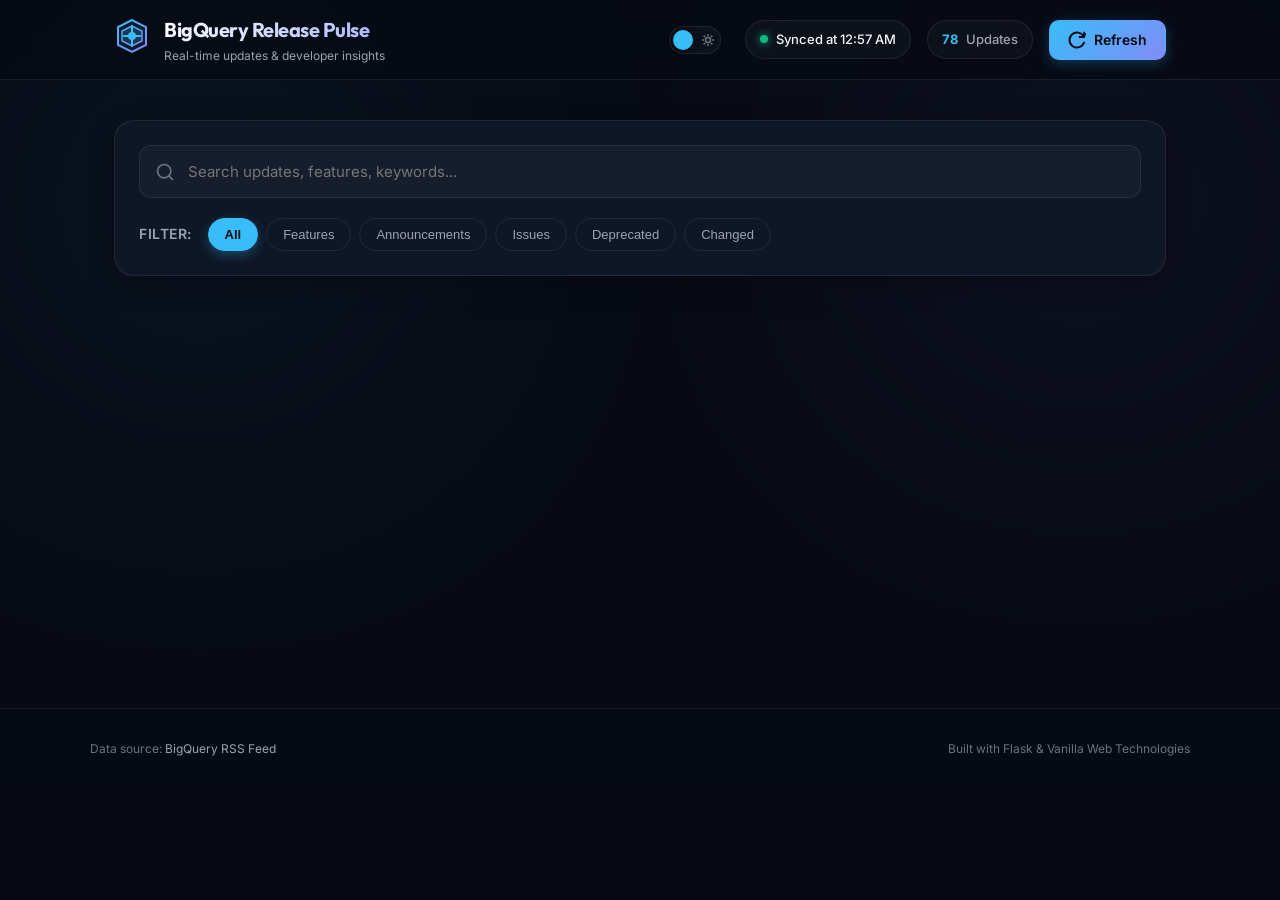
<file: index.html>
<!DOCTYPE html>
<html lang="en">
<head>
    <meta charset="UTF-8">
    <meta name="viewport" content="width=device-width, initial-scale=1.0">
    <title>BigQuery Release Pulse - Stay Updated with Google BigQuery</title>
    <!-- Google Fonts -->
    <link rel="preconnect" href="https://fonts.googleapis.com">
    <link rel="preconnect" href="https://fonts.gstatic.com" crossorigin>
    <link href="https://fonts.googleapis.com/css2?family=Inter:wght@300;400;500;600;700&family=Outfit:wght@400;500;600;700;800&family=JetBrains+Mono:wght@400;500&display=swap" rel="stylesheet">
    <!-- Main Stylesheet -->
    <link rel="stylesheet" href="static/style.css">
    <script>
        (function() {
            const savedTheme = localStorage.getItem('theme') || 'dark';
            document.documentElement.setAttribute('data-theme', savedTheme);
        })();
    </script>
</head>
<body>
    <!-- Top Decorative Glows -->
    <div class="glow-bg glow-purple"></div>
    <div class="glow-bg glow-blue"></div>

    <header class="app-header">
        <div class="header-container">
            <div class="brand">
                <div class="logo-container">
                    <!-- Google Cloud / BigQuery Inspired Logo -->
                    <svg width="36" height="36" viewBox="0 0 36 36" fill="none" xmlns="http://www.w3.org/2000/svg">
                        <path d="M18 2L4 9V27L18 34L32 27V9L18 2Z" fill="url(#logo-grad)" fill-opacity="0.1" stroke="url(#logo-grad)" stroke-width="2"/>
                        <path d="M18 8L8 13V23L18 28L28 23V13L18 8Z" fill="url(#logo-grad)" fill-opacity="0.2" stroke="url(#logo-grad)" stroke-width="1.5"/>
                        <circle cx="18" cy="18" r="4" fill="#38bdf8"/>
                        <path d="M18 14V8M18 28V22M10 18H14M22 18H26" stroke="#38bdf8" stroke-width="2" stroke-linecap="round"/>
                        <defs>
                            <linearGradient id="logo-grad" x1="4" y1="2" x2="32" y2="34" gradientUnits="userSpaceOnUse">
                                <stop stop-color="#38bdf8"/>
                                <stop offset="1" stop-color="#818cf8"/>
                            </linearGradient>
                        </defs>
                    </svg>
                </div>
                <div class="brand-text">
                    <h1>BigQuery Release Pulse</h1>
                    <p class="subtitle">Real-time updates & developer insights</p>
                </div>
            </div>

            <div class="header-stats">
                <div class="theme-switch-wrapper" title="Toggle color scheme">
                    <label class="theme-switch" for="theme-toggle-checkbox">
                        <input type="checkbox" id="theme-toggle-checkbox" />
                        <div class="slider round">
                            <svg class="moon-icon-svg" width="12" height="12" viewBox="0 0 24 24" fill="none" stroke="currentColor" stroke-width="2" stroke-linecap="round" stroke-linejoin="round">
                                <path d="M21 12.79A9 9 0 1 1 11.21 3 7 7 0 0 0 21 12.79z"></path>
                            </svg>
                            <svg class="sun-icon-svg" width="12" height="12" viewBox="0 0 24 24" fill="none" stroke="currentColor" stroke-width="3" stroke-linecap="round" stroke-linejoin="round">
                                <circle cx="12" cy="12" r="5"></circle>
                                <line x1="12" y1="1" x2="12" y2="3"></line>
                                <line x1="12" y1="21" x2="12" y2="23"></line>
                                <line x1="4.22" y1="4.22" x2="5.64" y2="5.64"></line>
                                <line x1="18.36" y1="18.36" x2="19.78" y2="19.78"></line>
                                <line x1="1" y1="12" x2="3" y2="12"></line>
                                <line x1="21" y1="12" x2="23" y2="12"></line>
                                <line x1="4.22" y1="19.78" x2="5.64" y2="18.36"></line>
                                <line x1="18.36" y1="5.64" x2="19.78" y2="4.22"></line>
                            </svg>
                            <span class="slider-thumb"></span>
                        </div>
                    </label>
                </div>
                <div class="stat-badge" id="sync-status">
                    <span class="status-indicator live"></span>
                    <span class="status-text">Checking feed...</span>
                </div>
                <div class="stat-badge hidden" id="total-count-badge">
                    <span class="count-number" id="total-count">0</span>
                    <span class="count-label">Updates</span>
                </div>
                <button class="btn btn-primary" id="btn-refresh" title="Refresh Release Notes">
                    <svg class="icon-spin" width="18" height="18" viewBox="0 0 24 24" fill="none" stroke="currentColor" stroke-width="2.5" stroke-linecap="round" stroke-linejoin="round">
                        <path d="M21.5 2v6h-6M21.34 15.57a10 10 0 1 1-.57-8.38l5.67-5.67"/>
                    </svg>
                    <span>Refresh</span>
                </button>
            </div>
        </div>
    </header>

    <main class="app-container">
        <!-- Control Bar (Filter & Search) -->
        <section class="controls-panel">
            <div class="search-box">
                <svg class="search-icon" width="20" height="20" viewBox="0 0 24 24" fill="none" stroke="currentColor" stroke-width="2" stroke-linecap="round" stroke-linejoin="round">
                    <circle cx="11" cy="11" r="8"/>
                    <line x1="21" y1="21" x2="16.65" y2="16.65"/>
                </svg>
                <input type="text" id="search-input" placeholder="Search updates, features, keywords...">
                <button id="clear-search" class="clear-btn" aria-label="Clear search" style="display: none;">&times;</button>
            </div>

            <div class="filters-container">
                <div class="filter-label">Filter:</div>
                <div class="filter-chips">
                    <button class="chip active" data-type="all">All</button>
                    <button class="chip" data-type="Feature">Features</button>
                    <button class="chip" data-type="Announcement">Announcements</button>
                    <button class="chip" data-type="Issue">Issues</button>
                    <button class="chip" data-type="Deprecated">Deprecated</button>
                    <button class="chip" data-type="Changed">Changed</button>
                </div>
            </div>
        </section>

        <!-- Feed Section -->
        <section class="feed-section">
            <!-- Loading Skeleton -->
            <div class="skeleton-feed" id="skeleton-feed">
                <div class="skeleton-card"></div>
                <div class="skeleton-card"></div>
                <div class="skeleton-card"></div>
            </div>

            <!-- Error Banner -->
            <div class="error-banner hidden" id="error-banner">
                <div class="error-icon">
                    <svg width="24" height="24" viewBox="0 0 24 24" fill="none" stroke="currentColor" stroke-width="2">
                        <circle cx="12" cy="12" r="10"/>
                        <line x1="12" y1="8" x2="12" y2="12"/>
                        <line x1="12" y1="16" x2="12.01" y2="16"/>
                    </svg>
                </div>
                <div class="error-content">
                    <h3>Failed to sync feed</h3>
                    <p id="error-message">Could not fetch release notes at this time.</p>
                </div>
                <button class="btn btn-secondary" id="btn-retry">Retry Sync</button>
            </div>

            <!-- Empty State -->
            <div class="empty-state hidden" id="empty-state">
                <div class="empty-illustration">
                    <svg width="64" height="64" viewBox="0 0 24 24" fill="none" stroke="currentColor" stroke-width="1" stroke-linecap="round" stroke-linejoin="round">
                        <rect x="3" y="4" width="18" height="18" rx="2" ry="2"/>
                        <line x1="16" y1="2" x2="16" y2="6"/>
                        <line x1="8" y1="2" x2="8" y2="6"/>
                        <line x1="3" y1="10" x2="21" y2="10"/>
                        <line x1="8" y1="14" x2="16" y2="14"/>
                        <line x1="8" y1="18" x2="12" y2="18"/>
                    </svg>
                </div>
                <h3>No release notes match your query</h3>
                <p>Try refining your search terms or filter selections.</p>
                <button class="btn btn-secondary" id="btn-reset-filters">Reset Filters</button>
            </div>

            <!-- Cards Container -->
            <div class="notes-feed hidden" id="notes-feed">
                <!-- Javascript will inject release note cards here -->
            </div>
        </section>
    </main>

    <!-- Floating Action Toolbar (For Selected Cards) -->
    <div class="floating-toolbar" id="floating-toolbar">
        <div class="toolbar-container">
            <div class="selection-info">
                <span class="selection-indicator">
                    <span class="indicator-dot"></span>
                    <span id="selected-count-text">0 updates selected</span>
                </span>
            </div>
            <div class="toolbar-actions">
                <button class="btn btn-secondary btn-sm" id="btn-clear-selection">Clear</button>
                <button class="btn btn-tweet" id="btn-tweet-selected">
                    <!-- Twitter/X Logo SVG -->
                    <svg width="14" height="14" viewBox="0 0 24 24" fill="currentColor">
                        <path d="M18.244 2.25h3.308l-7.227 8.26 8.502 11.24H16.17l-5.214-6.817L4.99 21.75H1.68l7.73-8.835L1.254 2.25H8.08l4.713 6.231zm-1.161 17.52h1.833L7.084 4.126H5.117z"/>
                    </svg>
                    <span>Tweet Selection</span>
                </button>
            </div>
        </div>
    </div>

    <!-- App Footer -->
    <footer class="app-footer">
        <div class="footer-container">
            <p>Data source: <a href="https://docs.cloud.google.com/feeds/bigquery-release-notes.xml" target="_blank" rel="noopener noreferrer">BigQuery RSS Feed</a></p>
            <p>Built with Flask & Vanilla Web Technologies</p>
        </div>
    </footer>

    <!-- App Logic -->
    <script src="/static/app.js"></script>
</body>
</html>
</file>
<file: static/style.css>
/* Base Variables & Theme */
:root {
    --bg-primary: #070a13;
    --bg-secondary: #0f1626;
    --bg-card: #151d30;
    --bg-header: rgba(7, 10, 19, 0.8);
    --bg-footer: rgba(7, 10, 19, 0.4);
    --bg-toolbar: rgba(15, 22, 38, 0.85);
    --border-color: rgba(255, 255, 255, 0.08);
    --border-hover: rgba(56, 189, 248, 0.3);
    
    --text-primary: #f3f4f6;
    --text-secondary: #9ca3af;
    --text-muted: #6b7280;
    
    --accent-blue: #38bdf8;
    --accent-indigo: #818cf8;
    --accent-purple: #c084fc;
    
    /* Tag Colors */
    --tag-feature-bg: rgba(16, 185, 129, 0.1);
    --tag-feature-text: #34d399;
    --tag-feature-border: rgba(16, 185, 129, 0.2);
    
    --tag-announcement-bg: rgba(59, 130, 246, 0.1);
    --tag-announcement-text: #60a5fa;
    --tag-announcement-border: rgba(59, 130, 246, 0.2);
    
    --tag-issue-bg: rgba(239, 68, 68, 0.1);
    --tag-issue-text: #f87171;
    --tag-issue-border: rgba(239, 68, 68, 0.2);
    
    --tag-deprecated-bg: rgba(245, 158, 11, 0.1);
    --tag-deprecated-text: #fbbf24;
    --tag-deprecated-border: rgba(245, 158, 11, 0.2);
    
    --tag-changed-bg: rgba(139, 92, 246, 0.1);
    --tag-changed-text: #a78bfa;
    --tag-changed-border: rgba(139, 92, 246, 0.2);

    --tag-generic-bg: rgba(107, 114, 128, 0.1);
    --tag-generic-text: #9ca3af;
    --tag-generic-border: rgba(107, 114, 128, 0.2);
    
    /* Layout */
    --header-height: 80px;
    --container-max-width: 1100px;
    --transition-smooth: all 0.3s cubic-bezier(0.4, 0, 0.2, 1);

    /* Dynamic UI Variables */
    --brand-text-grad: linear-gradient(135deg, #ffffff 0%, #a5b4fc 100%);
    --bg-input: rgba(255, 255, 255, 0.03);
    --bg-input-focus: rgba(255, 255, 255, 0.05);
    --bg-chip-hover: rgba(255, 255, 255, 0.02);
    --bg-card-selected: rgba(21, 29, 48, 0.85);
    --bg-checkmark: rgba(255, 255, 255, 0.03);
    --border-checkmark: rgba(255, 255, 255, 0.15);
    --bg-code: rgba(0, 0, 0, 0.4);
    --text-code: #f472b6;
    --bg-btn-secondary: rgba(255, 255, 255, 0.04);
    --bg-btn-secondary-hover: rgba(255, 255, 255, 0.08);
    --bg-btn-icon: rgba(255, 255, 255, 0.03);
    --bg-btn-icon-hover: rgba(255, 255, 255, 0.08);
    
    --text-btn-primary: #070a13;
    --text-chip-active: #070a13;
    --glow-opacity: 0.15;
}

:root[data-theme="light"] {
    --bg-primary: #f8fafc;
    --bg-secondary: #ffffff;
    --bg-card: #ffffff;
    --bg-header: rgba(255, 255, 255, 0.8);
    --bg-footer: rgba(241, 245, 249, 0.8);
    --bg-toolbar: rgba(255, 255, 255, 0.9);
    --border-color: rgba(0, 0, 0, 0.08);
    --border-hover: rgba(14, 165, 233, 0.4);
    
    --text-primary: #0f172a;
    --text-secondary: #475569;
    --text-muted: #64748b;
    
    --accent-blue: #0284c7;
    --accent-indigo: #4f46e5;
    --accent-purple: #7c3aed;

    --brand-text-grad: linear-gradient(135deg, #0f172a 0%, #4f46e5 100%);
    --bg-input: rgba(0, 0, 0, 0.02);
    --bg-input-focus: rgba(0, 0, 0, 0.04);
    --bg-chip-hover: rgba(0, 0, 0, 0.02);
    --bg-card-selected: rgba(79, 70, 229, 0.05);
    --bg-checkmark: rgba(0, 0, 0, 0.02);
    --border-checkmark: rgba(0, 0, 0, 0.1);
    --bg-code: rgba(0, 0, 0, 0.04);
    --text-code: #db2777;
    --bg-btn-secondary: rgba(0, 0, 0, 0.03);
    --bg-btn-secondary-hover: rgba(0, 0, 0, 0.06);
    --bg-btn-icon: rgba(0, 0, 0, 0.02);
    --bg-btn-icon-hover: rgba(0, 0, 0, 0.06);
    
    --text-btn-primary: #ffffff;
    --text-chip-active: #ffffff;
    --glow-opacity: 0.06;

    /* Tag Colors (Light Mode) */
    --tag-feature-bg: rgba(16, 185, 129, 0.12);
    --tag-feature-text: #059669;
    --tag-feature-border: rgba(16, 185, 129, 0.25);
    
    --tag-announcement-bg: rgba(59, 130, 246, 0.12);
    --tag-announcement-text: #2563eb;
    --tag-announcement-border: rgba(59, 130, 246, 0.25);
    
    --tag-issue-bg: rgba(239, 68, 68, 0.12);
    --tag-issue-text: #dc2626;
    --tag-issue-border: rgba(239, 68, 68, 0.25);
    
    --tag-deprecated-bg: rgba(245, 158, 11, 0.12);
    --tag-deprecated-text: #d97706;
    --tag-deprecated-border: rgba(245, 158, 11, 0.25);
    
    --tag-changed-bg: rgba(139, 92, 246, 0.12);
    --tag-changed-text: #7c3aed;
    --tag-changed-border: rgba(139, 92, 246, 0.25);

    --tag-generic-bg: rgba(107, 114, 128, 0.12);
    --tag-generic-text: #4b5563;
    --tag-generic-border: rgba(107, 114, 128, 0.25);
}

/* Reset and Globals */
* {
    box-sizing: border-box;
    margin: 0;
    padding: 0;
}

body {
    background-color: var(--bg-primary);
    color: var(--text-primary);
    font-family: 'Inter', -apple-system, BlinkMacSystemFont, "Segoe UI", Roboto, sans-serif;
    min-height: 100vh;
    line-height: 1.6;
    overflow-x: hidden;
    position: relative;
    transition: background-color 0.3s ease, color 0.3s ease, border-color 0.3s ease, box-shadow 0.3s ease;
}

/* Decorative Glowing Backgrounds */
.glow-bg {
    position: absolute;
    width: 600px;
    height: 600px;
    border-radius: 50%;
    filter: blur(150px);
    opacity: var(--glow-opacity);
    pointer-events: none;
    z-index: 0;
    top: -100px;
}

.glow-purple {
    background: radial-gradient(circle, var(--accent-indigo) 0%, transparent 70%);
    right: -100px;
}

.glow-blue {
    background: radial-gradient(circle, var(--accent-blue) 0%, transparent 70%);
    left: -100px;
}

/* Layout Containers */
.app-header {
    background-color: var(--bg-header);
    backdrop-filter: blur(16px);
    -webkit-backdrop-filter: blur(16px);
    border-bottom: 1px solid var(--border-color);
    position: fixed;
    top: 0;
    left: 0;
    width: 100%;
    height: var(--header-height);
    z-index: 100;
    transition: background-color 0.3s ease, border-color 0.3s ease;
}

.header-container {
    max-width: var(--container-max-width);
    margin: 0 auto;
    padding: 0 24px;
    height: 100%;
    display: flex;
    justify-content: space-between;
    align-items: center;
}

.brand {
    display: flex;
    align-items: center;
    gap: 14px;
}

.brand-text h1 {
    font-family: 'Outfit', sans-serif;
    font-size: 20px;
    font-weight: 700;
    background: var(--brand-text-grad);
    -webkit-background-clip: text;
    -webkit-text-fill-color: transparent;
    letter-spacing: -0.5px;
    transition: background 0.3s ease;
}

.brand-text .subtitle {
    font-size: 12px;
    color: var(--text-secondary);
}

.header-stats {
    display: flex;
    align-items: center;
    gap: 16px;
}

.stat-badge {
    display: flex;
    align-items: center;
    gap: 8px;
    background-color: var(--bg-input);
    border: 1px solid var(--border-color);
    padding: 8px 14px;
    border-radius: 99px;
    font-size: 13px;
    font-weight: 500;
    transition: background-color 0.3s ease, border-color 0.3s ease;
}

.status-indicator {
    width: 8px;
    height: 8px;
    border-radius: 50%;
    background-color: var(--text-muted);
}

.status-indicator.live {
    background-color: #10b981;
    box-shadow: 0 0 10px #10b981;
    animation: pulse 2s infinite;
}

.status-indicator.error {
    background-color: #ef4444;
    box-shadow: 0 0 10px #ef4444;
}

.count-number {
    color: var(--accent-blue);
    font-weight: 700;
}

.count-label {
    color: var(--text-secondary);
}

/* Container for Main Content */
.app-container {
    max-width: var(--container-max-width);
    margin: 0 auto;
    padding: calc(var(--header-height) + 40px) 24px 100px 24px;
    position: relative;
    z-index: 10;
}

/* Control Panel (Search & Filters) */
.controls-panel {
    background-color: var(--bg-secondary);
    border: 1px solid var(--border-color);
    padding: 24px;
    border-radius: 20px;
    margin-bottom: 32px;
    box-shadow: 0 8px 32px rgba(0, 0, 0, 0.2);
    display: flex;
    flex-direction: column;
    gap: 20px;
}

.search-box {
    position: relative;
    width: 100%;
}

.search-icon {
    position: absolute;
    left: 16px;
    top: 50%;
    transform: translateY(-50%);
    color: var(--text-muted);
    pointer-events: none;
}

.search-box input {
    width: 100%;
    background-color: var(--bg-input);
    border: 1px solid var(--border-color);
    padding: 16px 48px;
    border-radius: 12px;
    color: var(--text-primary);
    font-family: inherit;
    font-size: 15px;
    transition: var(--transition-smooth);
}

.search-box input:focus {
    outline: none;
    background-color: var(--bg-input-focus);
    border-color: var(--accent-blue);
    box-shadow: 0 0 0 4px rgba(56, 189, 248, 0.1);
}

.clear-btn {
    position: absolute;
    right: 16px;
    top: 50%;
    transform: translateY(-50%);
    background: none;
    border: none;
    color: var(--text-secondary);
    font-size: 20px;
    cursor: pointer;
    padding: 4px;
}

.clear-btn:hover {
    color: var(--text-primary);
}

.filters-container {
    display: flex;
    align-items: center;
    gap: 16px;
    flex-wrap: wrap;
}

.filter-label {
    font-size: 14px;
    font-weight: 600;
    color: var(--text-secondary);
    text-transform: uppercase;
    letter-spacing: 0.5px;
}

.filter-chips {
    display: flex;
    gap: 8px;
    flex-wrap: wrap;
}

.chip {
    background: transparent;
    border: 1px solid var(--border-color);
    color: var(--text-secondary);
    padding: 8px 16px;
    border-radius: 99px;
    font-size: 13px;
    font-weight: 500;
    cursor: pointer;
    transition: var(--transition-smooth);
}

.chip:hover {
    color: var(--text-primary);
    border-color: var(--border-hover);
    background-color: var(--bg-chip-hover);
}

.chip.active {
    background-color: var(--accent-blue);
    color: var(--text-chip-active);
    border-color: var(--accent-blue);
    font-weight: 600;
    box-shadow: 0 4px 12px rgba(56, 189, 248, 0.3);
}

/* Feed Section & Loading Skeleton */
.feed-section {
    min-height: 300px;
    position: relative;
}

.notes-feed {
    display: flex;
    flex-direction: column;
    gap: 20px;
}

/* Individual Update Card */
.note-card {
    background-color: var(--bg-card);
    border: 1px solid var(--border-color);
    border-radius: 18px;
    padding: 24px;
    transition: var(--transition-smooth);
    position: relative;
    overflow: hidden;
    display: flex;
    gap: 20px;
}

.note-card:hover {
    transform: translateY(-3px);
    border-color: var(--border-hover);
    box-shadow: 0 12px 30px rgba(56, 189, 248, 0.08);
}

.note-card.selected {
    border-color: var(--accent-indigo);
    background-color: var(--bg-card-selected);
    box-shadow: 0 12px 30px rgba(129, 140, 248, 0.12);
}

/* Card Selection Checkbox Left Side */
.card-select-container {
    display: flex;
    align-items: flex-start;
    padding-top: 4px;
}

.checkbox-custom {
    position: relative;
    width: 22px;
    height: 22px;
    cursor: pointer;
    -webkit-user-select: none;
    -moz-user-select: none;
    -ms-user-select: none;
    user-select: none;
}

.checkbox-custom input {
    position: absolute;
    opacity: 0;
    cursor: pointer;
    height: 0;
    width: 0;
}

.checkmark {
    position: absolute;
    top: 0;
    left: 0;
    height: 22px;
    width: 22px;
    background-color: var(--bg-checkmark);
    border: 1.5px solid var(--border-checkmark);
    border-radius: 50%;
    transition: var(--transition-smooth);
}

.checkbox-custom:hover input ~ .checkmark {
    border-color: var(--accent-blue);
    background-color: var(--bg-input-focus);
}

.checkbox-custom input:checked ~ .checkmark {
    background-color: var(--accent-indigo);
    border-color: var(--accent-indigo);
    box-shadow: 0 0 8px var(--accent-indigo);
}

.checkmark:after {
    content: "";
    position: absolute;
    display: none;
}

.checkbox-custom input:checked ~ .checkmark:after {
    display: block;
}

.checkbox-custom .checkmark:after {
    left: 7px;
    top: 3px;
    width: 5px;
    height: 10px;
    border: solid white;
    border-width: 0 2px 2px 0;
    transform: rotate(45deg);
}

/* Card Content Area */
.card-body {
    flex-grow: 1;
}

.card-header {
    display: flex;
    justify-content: space-between;
    align-items: center;
    margin-bottom: 16px;
    gap: 12px;
    flex-wrap: wrap;
}

.card-meta-left {
    display: flex;
    align-items: center;
    gap: 12px;
    flex-wrap: wrap;
}

/* Badges for types */
.type-badge {
    font-size: 11px;
    font-weight: 700;
    text-transform: uppercase;
    letter-spacing: 0.8px;
    padding: 4px 10px;
    border-radius: 6px;
    border: 1px solid transparent;
}

.type-badge.feature {
    background-color: var(--tag-feature-bg);
    color: var(--tag-feature-text);
    border-color: var(--tag-feature-border);
}

.type-badge.announcement {
    background-color: var(--tag-announcement-bg);
    color: var(--tag-announcement-text);
    border-color: var(--tag-announcement-border);
}

.type-badge.issue {
    background-color: var(--tag-issue-bg);
    color: var(--tag-issue-text);
    border-color: var(--tag-issue-border);
}

.type-badge.deprecated {
    background-color: var(--tag-deprecated-bg);
    color: var(--tag-deprecated-text);
    border-color: var(--tag-deprecated-border);
}

.type-badge.changed {
    background-color: var(--tag-changed-bg);
    color: var(--tag-changed-text);
    border-color: var(--tag-changed-border);
}

.type-badge.update {
    background-color: var(--tag-generic-bg);
    color: var(--tag-generic-text);
    border-color: var(--tag-generic-border);
}

.card-date {
    display: flex;
    align-items: center;
    gap: 6px;
    font-size: 13px;
    color: var(--text-secondary);
}

.card-date svg {
    color: var(--text-muted);
}

.card-actions {
    display: flex;
    gap: 8px;
}

/* HTML content inside cards */
.card-content {
    font-size: 14.5px;
    color: var(--text-primary);
}

.card-content p {
    margin-bottom: 12px;
}

.card-content p:last-child {
    margin-bottom: 0;
}

.card-content a {
    color: var(--accent-blue);
    text-decoration: none;
    border-bottom: 1px solid transparent;
    transition: var(--transition-smooth);
}

.card-content a:hover {
    border-bottom-color: var(--accent-blue);
}

.card-content code {
    font-family: 'JetBrains Mono', monospace;
    font-size: 13px;
    background-color: var(--bg-code);
    padding: 2px 6px;
    border-radius: 4px;
    color: var(--text-code);
    border: 1px solid var(--border-color);
}

.card-content ul, .card-content ol {
    margin-left: 20px;
    margin-bottom: 12px;
}

.card-content li {
    margin-bottom: 6px;
}

/* General Buttons */
.btn {
    display: inline-flex;
    align-items: center;
    justify-content: center;
    gap: 8px;
    font-family: inherit;
    border-radius: 10px;
    font-size: 14px;
    font-weight: 600;
    cursor: pointer;
    transition: var(--transition-smooth);
    border: 1px solid transparent;
}

.btn-primary {
    background: linear-gradient(135deg, var(--accent-blue) 0%, var(--accent-indigo) 100%);
    color: var(--text-btn-primary);
    padding: 10px 18px;
    box-shadow: 0 4px 14px rgba(56, 189, 248, 0.25);
}

.btn-primary:hover {
    box-shadow: 0 6px 20px rgba(56, 189, 248, 0.4);
    transform: translateY(-1px);
}

.btn-primary:disabled {
    opacity: 0.6;
    cursor: not-allowed;
    transform: none !important;
}

.btn-secondary {
    background-color: var(--bg-btn-secondary);
    border-color: var(--border-color);
    color: var(--text-primary);
    padding: 10px 18px;
}

.btn-secondary:hover {
    background-color: var(--bg-btn-secondary-hover);
    border-color: var(--text-secondary);
}

.btn-sm {
    padding: 6px 12px;
    font-size: 12px;
    border-radius: 8px;
}

.btn-tweet {
    background-color: #1d9bf0;
    color: white;
    padding: 10px 18px;
    box-shadow: 0 4px 14px rgba(29, 155, 240, 0.25);
}

.btn-tweet:hover {
    background-color: #1a8cd8;
    box-shadow: 0 6px 20px rgba(29, 155, 240, 0.4);
    transform: translateY(-1px);
}

.btn-icon-only {
    padding: 8px;
    border-radius: 8px;
    background-color: var(--bg-btn-icon);
    border-color: var(--border-color);
    color: var(--text-secondary);
}

.btn-icon-only:hover {
    background-color: var(--bg-btn-icon-hover);
    color: var(--text-primary);
    border-color: var(--border-hover);
}

/* Spinner animation */
.icon-spin.spinning {
    animation: spin 1s linear infinite;
}

@keyframes spin {
    from {
        transform: rotate(0deg);
    }
    to {
        transform: rotate(360deg);
    }
}

@keyframes pulse {
    0% {
        box-shadow: 0 0 0 0 rgba(16, 185, 129, 0.7);
    }
    70% {
        box-shadow: 0 0 0 6px rgba(16, 185, 129, 0);
    }
    100% {
        box-shadow: 0 0 0 0 rgba(16, 185, 129, 0);
    }
}

/* Skeletons */
.skeleton-feed {
    display: flex;
    flex-direction: column;
    gap: 20px;
}

.skeleton-card {
    height: 180px;
    background: linear-gradient(90deg, var(--bg-card) 25%, rgba(31, 41, 55, 0.4) 50%, var(--bg-card) 75%);
    background-size: 200% 100%;
    animation: skeleton-pulse 1.5s infinite;
    border: 1px solid var(--border-color);
    border-radius: 18px;
}

@keyframes skeleton-pulse {
    0% {
        background-position: 200% 0;
    }
    100% {
        background-position: -200% 0;
    }
}

/* Errors & States */
.error-banner {
    display: flex;
    flex-direction: column;
    align-items: center;
    text-align: center;
    gap: 16px;
    padding: 40px 24px;
    background-color: rgba(239, 68, 68, 0.05);
    border: 1px solid rgba(239, 68, 68, 0.2);
    border-radius: 20px;
    color: var(--text-primary);
}

.error-icon {
    color: #ef4444;
    background-color: rgba(239, 68, 68, 0.1);
    padding: 12px;
    border-radius: 50%;
}

.error-content h3 {
    margin-bottom: 4px;
    font-size: 18px;
}

.error-content p {
    color: var(--text-secondary);
}

.empty-state {
    text-align: center;
    padding: 60px 24px;
    background-color: var(--bg-secondary);
    border: 1px dashed var(--border-color);
    border-radius: 20px;
}

.empty-illustration {
    color: var(--text-muted);
    margin-bottom: 16px;
}

.empty-state h3 {
    margin-bottom: 8px;
    font-size: 18px;
}

.empty-state p {
    color: var(--text-secondary);
    margin-bottom: 24px;
}

/* Floating Toolbar */
.floating-toolbar {
    position: fixed;
    bottom: -80px;
    left: 50%;
    transform: translateX(-50%);
    width: calc(100% - 48px);
    max-width: 600px;
    background-color: var(--bg-toolbar);
    backdrop-filter: blur(12px);
    -webkit-backdrop-filter: blur(12px);
    border: 1px solid rgba(129, 140, 248, 0.3);
    border-radius: 99px;
    padding: 12px 24px;
    box-shadow: 0 10px 30px rgba(0, 0, 0, 0.4), 0 0 20px rgba(129, 140, 248, 0.15);
    z-index: 999;
    transition: bottom 0.4s cubic-bezier(0.175, 0.885, 0.32, 1.275), background-color 0.3s ease;
}

.floating-toolbar.visible {
    bottom: 24px;
}

.toolbar-container {
    display: flex;
    justify-content: space-between;
    align-items: center;
}

.selection-indicator {
    display: flex;
    align-items: center;
    gap: 8px;
    font-size: 14px;
    font-weight: 600;
}

.indicator-dot {
    width: 6px;
    height: 6px;
    border-radius: 50%;
    background-color: var(--accent-indigo);
    animation: indicator-pulse 1.5s infinite;
}

@keyframes indicator-pulse {
    0% { transform: scale(0.9); opacity: 0.5; }
    50% { transform: scale(1.2); opacity: 1; }
    100% { transform: scale(0.9); opacity: 0.5; }
}

.toolbar-actions {
    display: flex;
    gap: 12px;
}

/* Footer styling */
.app-footer {
    border-top: 1px solid var(--border-color);
    padding: 30px 24px;
    background-color: var(--bg-footer);
    font-size: 12px;
    color: var(--text-muted);
}

.footer-container {
    max-width: var(--container-max-width);
    margin: 0 auto;
    display: flex;
    justify-content: space-between;
    flex-wrap: wrap;
    gap: 16px;
}

.footer-container a {
    color: var(--text-secondary);
    text-decoration: none;
    transition: var(--transition-smooth);
}

.footer-container a:hover {
    color: var(--text-primary);
}

/* Utilities */
.hidden {
    display: none !important;
}

/* Responsive adjustments */
@media (max-width: 768px) {
    .header-container {
        flex-direction: column;
        justify-content: center;
        gap: 12px;
        padding: 12px;
    }
    
    .app-header {
        height: auto;
    }
    
    .app-container {
        padding-top: 150px;
    }
    
    .header-stats {
        width: 100%;
        justify-content: space-between;
    }
    
    .controls-panel {
        padding: 16px;
    }
    
    .note-card {
        padding: 16px;
        gap: 12px;
    }
    
    .floating-toolbar {
        border-radius: 24px;
    }
}

/* Theme Switch CSS */
.theme-switch-wrapper {
    display: flex;
    align-items: center;
    margin-right: 8px;
}

.theme-switch {
    display: inline-block;
    height: 28px;
    position: relative;
    width: 52px;
}

.theme-switch input {
    display: none;
}

.slider {
    background-color: var(--bg-input);
    border: 1px solid var(--border-color);
    bottom: 0;
    cursor: pointer;
    left: 0;
    position: absolute;
    right: 0;
    top: 0;
    transition: var(--transition-smooth);
    display: flex;
    align-items: center;
    justify-content: space-between;
    padding: 0 6px;
}

.slider.round {
    border-radius: 34px;
}

.slider-thumb {
    background-color: var(--accent-blue);
    border-radius: 50%;
    bottom: 3px;
    height: 20px;
    left: 3px;
    position: absolute;
    transition: var(--transition-smooth);
    width: 20px;
    z-index: 2;
    box-shadow: 0 2px 6px rgba(0, 0, 0, 0.2);
}

input:checked + .slider .slider-thumb {
    transform: translateX(24px);
    background-color: var(--accent-indigo);
}

.slider .sun-icon-svg {
    color: var(--text-muted);
    z-index: 1;
    transition: var(--transition-smooth);
}

.slider .moon-icon-svg {
    color: var(--text-muted);
    z-index: 1;
    transition: var(--transition-smooth);
}

/* Color active state icons */
input:checked + .slider .sun-icon-svg {
    color: var(--accent-indigo);
}

input:not(:checked) + .slider .moon-icon-svg {
    color: var(--accent-blue);
}

/* Ensure global elements transition correctly on theme swap */
body, .app-header, .controls-panel, .note-card, .stat-badge, .chip, .search-box input, .btn, .floating-toolbar, .app-footer, .checkmark {
    transition: background-color 0.3s ease, color 0.3s ease, border-color 0.3s ease, box-shadow 0.3s ease;
}
</file>
